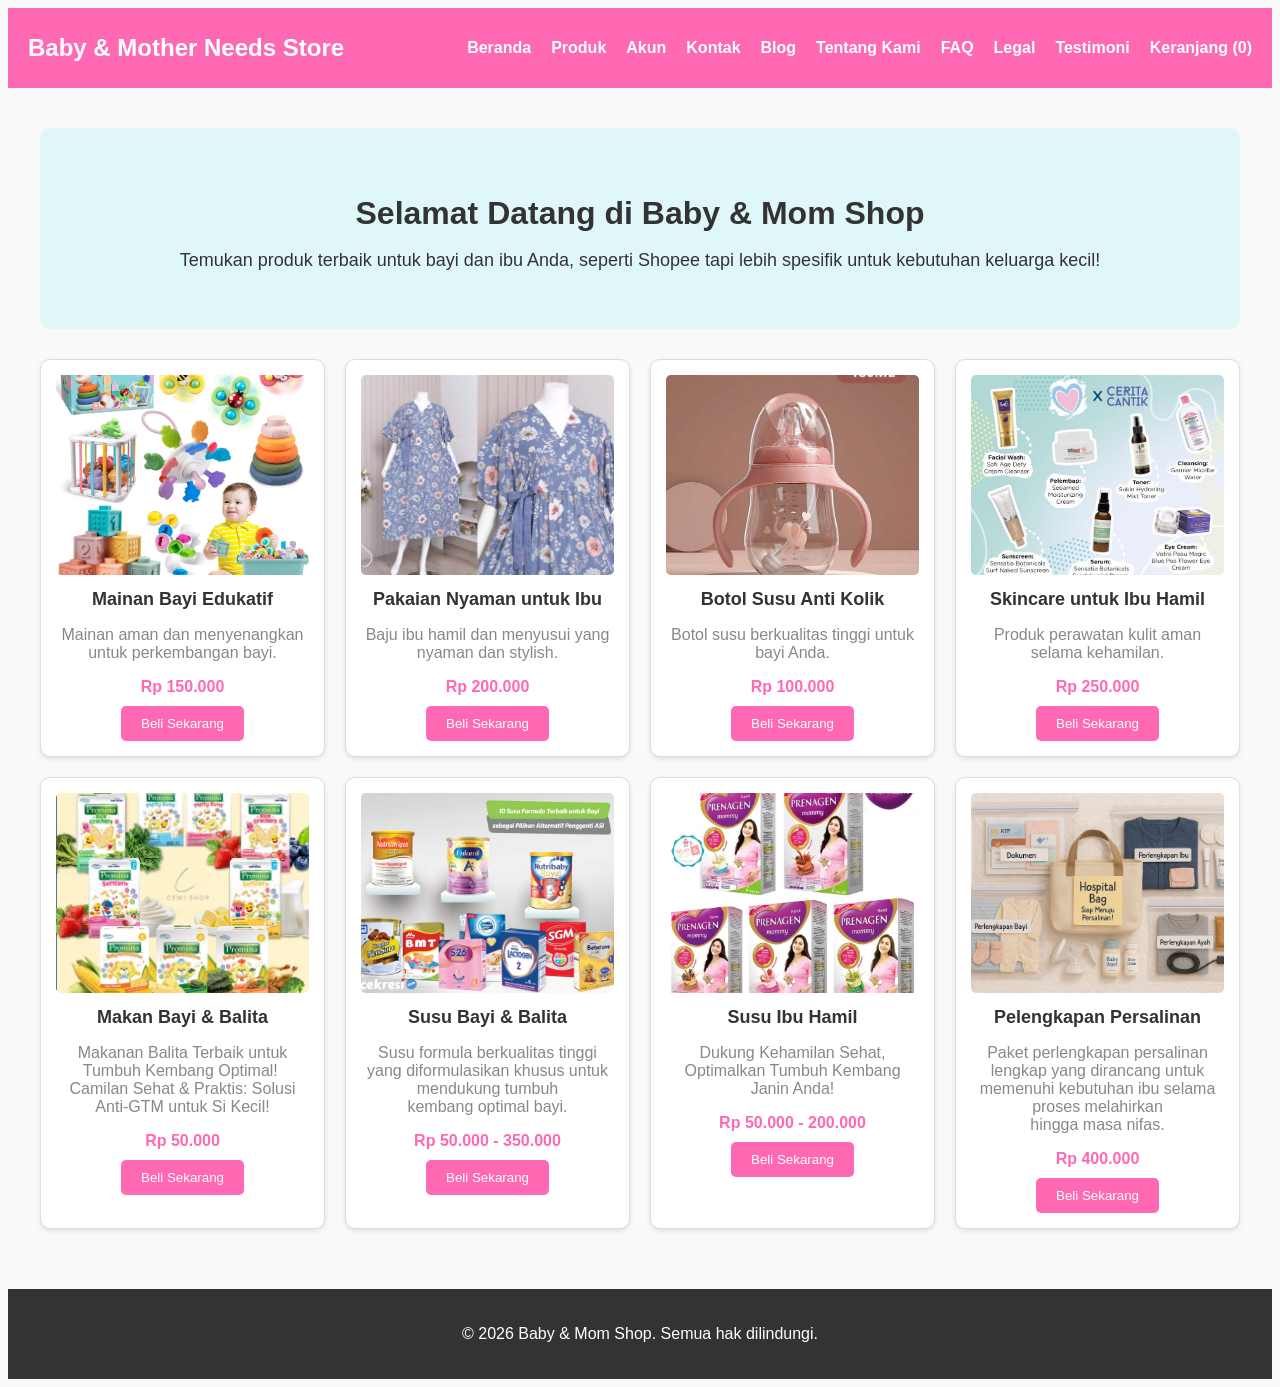
<file: index.html>
<!DOCTYPE html>
<html lang="id">
<head>
    <meta charset="UTF-8">
    <meta name="viewport" content="width=device-width, initial-scale=1.0">
    <title>Baby & Mother Needs Store</title>
    <link rel="stylesheet" href="css/style.css">
    <link rel="Kontak" href="Kontak.html">
    <link rel="Keranjang" href="keranjang.html">
    <link rel="Produk" href="produk.html">
    <link rel="Beranda" href="index.html">
    <link rel="Akun" href="akun.html">
    <link rel="Blog" href="Blog.html">
    <link rel="FAQ" hrer="FAQ.html">
    <link rel="tentang kami" href="tentang kami.html">

</head>

<body>
    <header>
        <h1>Baby & Mother Needs Store</h1>
        <nav>
            <ul>
                <li><a href="index.html">Beranda</a></li>
                <li><a href="produk.html">Produk</a></li>
                <li><a href="akun.html">Akun</a></li>
                <li><a href="Kontak.html">Kontak</a></li>
                <li><a href="Blog.html">Blog</a></li>
                <li><a href="tentang kami.html">Tentang Kami</a></li>
                <li><a href="FAQ.html">FAQ</a></li>
                <li><a href="legal.html">Legal</a></li>
                <li><a href="testimoni.html">Testimoni</a></li>
                <li style="float:right;"><a href="#" onclick="bukaKeranjang()">Keranjang (<span id="jumlah-item">0</span>)</a></li>
            </ul>
        </nav>
    </header>
    <main>
        <section class="hero">
            <h2>Selamat Datang di Baby & Mom Shop</h2>
            <p>Temukan produk terbaik untuk bayi dan ibu Anda, seperti Shopee tapi lebih spesifik untuk kebutuhan keluarga kecil!</p>
        </section>
        
          <section class="products">
            <div class="product">
                <img src="image/mainan bayi.jpg" alt="Mainan Bayi">
                <h3>Mainan Bayi Edukatif</h3>
                <p>Mainan aman dan menyenangkan untuk perkembangan bayi.</p>
                <p class="price">Rp 150.000</p>
                <button>Beli Sekarang</button>
            </div>
            <div class="product">
                <img src="image/baju.webp" alt="Pakaian Ibu">
                <h3>Pakaian Nyaman untuk Ibu</h3>
                <p>Baju ibu hamil dan menyusui yang nyaman dan stylish.</p>
                <p class="price">Rp 200.000</p>
                <button>Beli Sekarang</button>
            </div>
            <div class="product">
                <img src="image/botol.jpg" alt="Botol Susu">
                <h3>Botol Susu Anti Kolik</h3>
                <p>Botol susu berkualitas tinggi untuk bayi Anda.</p>
                <p class="price">Rp 100.000</p>
                <button>Beli Sekarang</button>
            </div>
            <div class="product">
                <img src="image/skincare.jpg" alt="Skincare Ibu">
                <h3>Skincare untuk Ibu Hamil</h3>
                <p>Produk perawatan kulit aman selama kehamilan.</p>
                <p class="price">Rp 250.000</p>
                <button>Beli Sekarang</button>
            </div>
               <div class="product">
                <img src="image/makanan.jpg" alt="Makan Bayi & Balita">
                <h3>Makan Bayi & Balita </h3>
                <p>Makanan Balita Terbaik untuk Tumbuh Kembang Optimal! 
                    Camilan Sehat & Praktis: Solusi Anti-GTM untuk Si Kecil!
                </p>
                <p class="price">Rp 50.000</p>
                <button>Beli Sekarang</button>
            </div>
            <div class="product">
                <img src="image/susu.jpg" alt="Susu Bayi & Balita">
                <h3>Susu Bayi & Balita</h3>
                <p>Susu formula berkualitas tinggi yang diformulasikan khusus untuk mendukung tumbuh kembang optimal bayi.</p>
                <p class="price">Rp 50.000 - 350.000</p>
                <button>Beli Sekarang</button>
            </div>
            <div class="product">
                <img src="image/susu hamil.jpg" alt="Susu & Vitamin Ibu Hamil">
                <h3>Susu Ibu Hamil </h3>
                <p>Dukung Kehamilan Sehat, Optimalkan Tumbuh Kembang Janin Anda!
                </p>
                <p class="price">Rp 50.000 - 200.000</p>
                <button>Beli Sekarang</button>
            </div>
            <div class="product">
                <img src="image/perlengkapan.jpeg" alt="Pelengkapan Persalinan">
                <h3>Pelengkapan Persalinan</h3>
                <p>Paket perlengkapan persalinan lengkap yang dirancang untuk memenuhi kebutuhan ibu selama proses melahirkan hingga masa nifas.</p>
                <p class="price">Rp 400.000</p>
                <button>Beli Sekarang</button>
            </div>
        </section>
        
    </main>
    
    <div id="modal-keranjang" style="display:none; position:fixed; top:0; right:0; width:350px; height:100%; background: linear-gradient(to bottom, #fff, #f9f9f9); border-left:3px solid #ff69b4; padding:20px; z-index:100; box-shadow: -5px 0 15px rgba(0,0,0,0.2); font-family: Arial, sans-serif;">
        <h3 style="color: #ff69b4; text-align: center; margin-bottom: 10px;">🛒 Keranjang Belanja</h3>
        <hr style="border: none; height: 2px; background: #ff69b4;">
        <div id="isi-keranjang" style="max-height: 60%; overflow-y: auto; margin-bottom: 20px;">
            <p style="color: #888; text-align: center;">Keranjang kosong.</p>
        </div>
        <div style="border-top: 2px solid #ddd; padding-top: 15px; text-align: center;">
            <p style="font-size: 18px; font-weight: bold; color: #333;"><strong>Total: </strong> <span id="total-harga" style="color: #ff69b4;">Rp 0</span></p>
            <button onclick="tutupKeranjang()" style="background:#888; color:white; border:none; padding:10px 15px; margin:5px; cursor:pointer; border-radius:5px; font-size:14px;">Tutup</button>
            <a href="keranjang.html"><button style="background:#ff69b4; color:white; border:none; padding:10px 15px; margin:5px; cursor:pointer; border-radius:5px; font-size:14px;">Lihat Keranjang</button></a>
        </div>
    </div>
    <script src="js/script.js"></script>
    <footer>
        <p>&copy; 2026 Baby & Mom Shop. Semua hak dilindungi.</p>
    </footer>
</body>
</html>
</file>
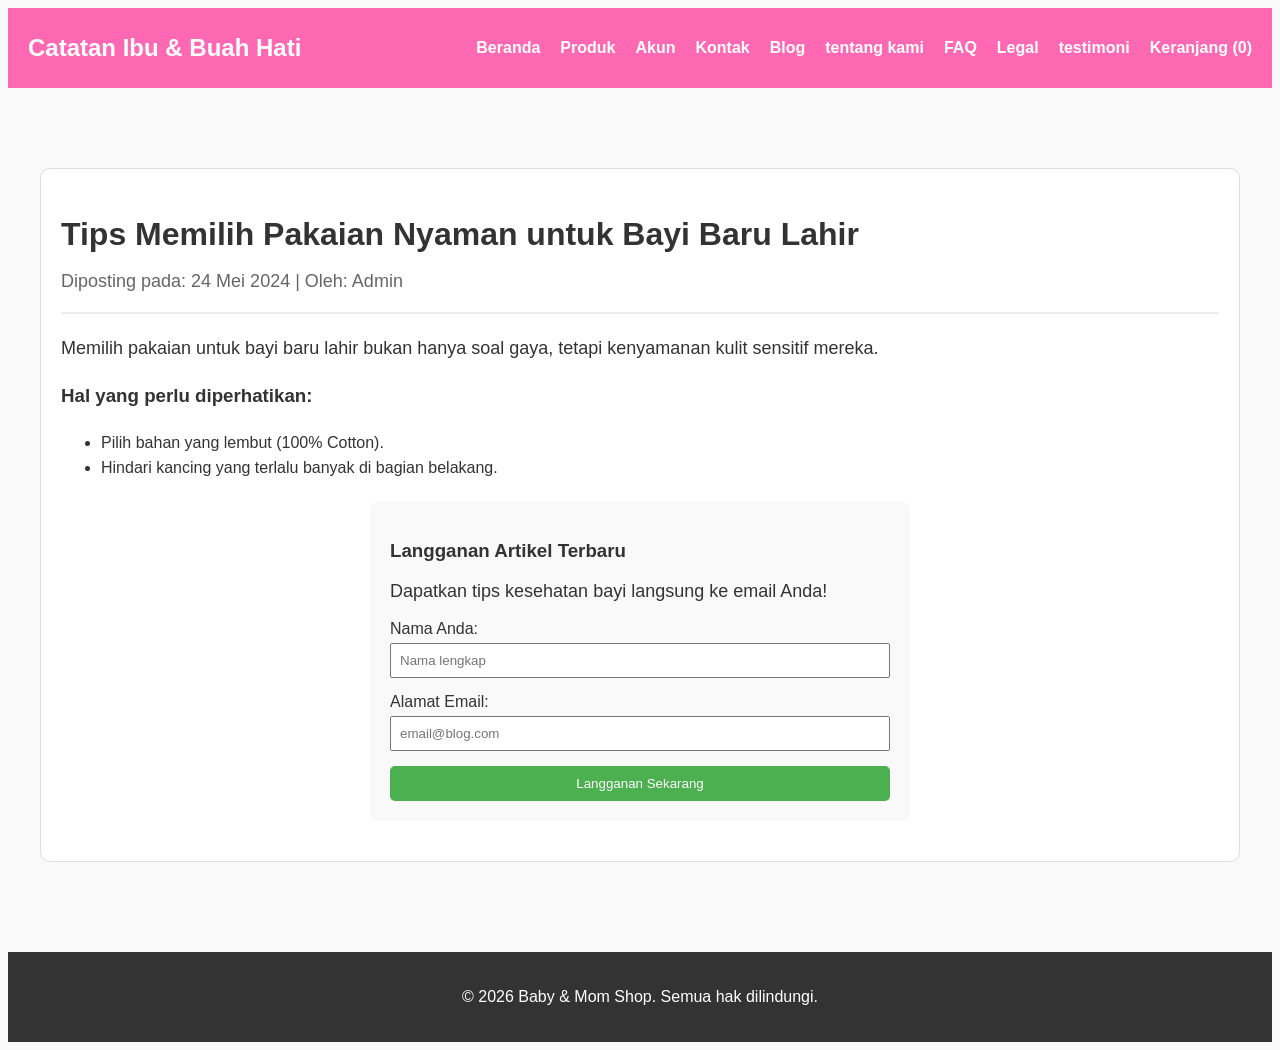
<file: Blog.html>
<!DOCTYPE html>
<html lang="id">
<head>
    <meta charset="UTF-8">
    <meta name="viewport" content="width=device-width, initial-scale=1.0">
    <title>Blog - Catatan Harian Ibu & Bayi</title>
    <link rel="stylesheet" href="css/style.css">
    <link rel="stylesheet" href="css/blog.css">
</head>
<body>
    <header>
        <h1>Catatan Ibu & Buah Hati</h1>
        <nav>
            <ul>
                <li><a href="index.html">Beranda</a></li>
                <li><a href="produk.html">Produk</a></li>
                <li><a href="akun.html">Akun</a></li>
                <li><a href="Kontak.html">Kontak</a></li>
                <li><a href="Blog.html">Blog</a></li>
                <li><a href="tentang kami.html">tentang kami</a></li>
                <li><a href="FAQ.html">FAQ</a></li>
                <li><a href="legal.html">Legal</a></li>
                <li><a href="testimoni.html">testimoni</a></li>
                <li class="cart-nav"><a href="#" onclick="bukaKeranjang()">Keranjang (<span id="jumlah-item">0</span>)</a></li>
            </ul>
        </nav>
    </header>

    <main>
        <article class="hero blog-article">
            <h2>Tips Memilih Pakaian Nyaman untuk Bayi Baru Lahir</h2>
            <p class="meta-post">Diposting pada: 24 Mei 2024 | Oleh: Admin</p>
            
            <hr class="divider">

            <div class="blog-content">
                <p>Memilih pakaian untuk bayi baru lahir bukan hanya soal gaya, tetapi kenyamanan kulit sensitif mereka.</p>
                <h3>Hal yang perlu diperhatikan:</h3>
                <ul>
                    <li>Pilih bahan yang lembut (100% Cotton).</li>
                    <li>Hindari kancing yang terlalu banyak di bagian belakang.</li>
                </ul>
            </div>

            <section class="newsletter-box">
                <h3>Langganan Artikel Terbaru</h3>
                <p>Dapatkan tips kesehatan bayi langsung ke email Anda!</p>
                
                <form id="newsletterForm">
                    <div class="form-group">
                        <label for="nama">Nama Anda:</label>
                        <input type="text" id="nama" name="nama" required minlength="3" placeholder="Nama lengkap">
                    </div>
                    <div class="form-group">
                        <label for="email">Alamat Email:</label>
                        <input type="email" id="email" name="email" required placeholder="email@blog.com">
                    </div>
                    <button type="submit" class="btn-subscribe">Langganan Sekarang</button>
                </form>
                <div id="statusMessage" class="status-message">Terima kasih! Anda akan menerima update mingguan.</div>
            </section>
        </article>
    </main>

    <footer>
        <p>&copy; 2026 Baby & Mom Shop. Semua hak dilindungi.</p>
    </footer>
    <script src="js/script.js"></script>
</body>
</html>
</file>
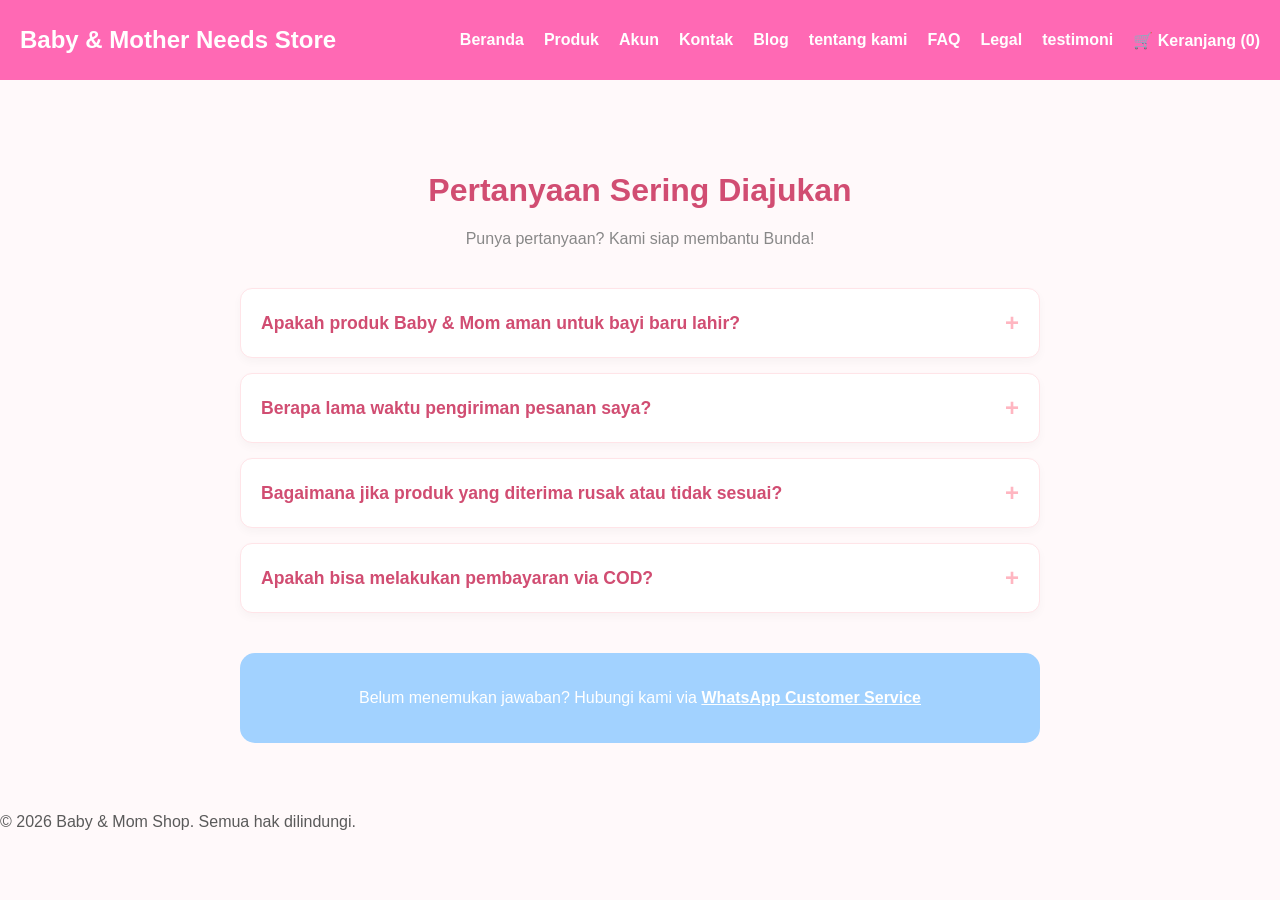
<file: FAQ.html>
<!DOCTYPE html>
<html lang="id">
<head>
    <meta charset="UTF-8">
    <meta name="viewport" content="width=device-width, initial-scale=1.0">
    <title>FAQ - Baby & Mom Store</title>
    <link rel="stylesheet" href="css/FAQ.css"> <title>FAQ - baby and mom Shop</title>

</head>
<body>
    <header>
         <h1>Baby & Mother Needs Store</h1>
         <nav>
            <ul>
                <li><a href="index.html">Beranda</a></li>
                <li><a href="produk.html">Produk</a></li>
                <li><a href="akun.html">Akun</a></li>
                <li><a href="Kontak.html">Kontak</a></li>
                <li><a href="Blog.html">Blog</a></li>
                <li><a href="tentang kami.html">tentang kami</a></li>
                <li><a href="FAQ.html">FAQ</a></li>
                <li><a href="legal.html">Legal</a></li>
                <li><a href="testimoni.html">testimoni</a></li>
                 <li style="float:right;"><a href="#" onclick="bukaKeranjang()">🛒 Keranjang (<span id="jumlah-item">0</span>)</a></li>

            </ul>
        </nav>
    </header>

    <div class="container">
        <div class="header-faq">
            <h1>Pertanyaan Sering Diajukan</h1>
            <p>Punya pertanyaan? Kami siap membantu Bunda!</p>
        </div>

        <div class="faq-item">
            <button class="faq-question">Apakah produk Baby & Mom aman untuk bayi baru lahir?</button>
            <div class="faq-answer">
                <p>Tentu, Bunda! Semua produk perawatan kulit dan pakaian kami telah melalui uji klinis, bebas paraben, dan menggunakan bahan organik yang sangat lembut untuk kulit bayi yang sensitif.</p>
            </div>
        </div>

        <div class="faq-item">
            <button class="faq-question">Berapa lama waktu pengiriman pesanan saya?</button>
            <div class="faq-answer">
                <p>Untuk wilayah Jabodetabek, pengiriman biasanya memakan waktu 1-2 hari kerja. Luar kota berkisar antara 3-5 hari kerja tergantung ekspedisi yang Bunda pilih.</p>
            </div>
        </div>

        <div class="faq-item">
            <button class="faq-question">Bagaimana jika produk yang diterima rusak atau tidak sesuai?</button>
            <div class="faq-answer">
                <p>Bunda tidak perlu khawatir. Kami menyediakan garansi retur 2x24 jam setelah barang diterima. Pastikan Bunda memvideokan proses unboxing sebagai bukti ya!</p>
            </div>
        </div>

        <div class="faq-item">
            <button class="faq-question">Apakah bisa melakukan pembayaran via COD?</button>
            <div class="faq-answer">
                <p>Ya, kami mendukung layanan Bayar di Tempat (COD) untuk seluruh wilayah di Indonesia melalui kurir mitra kami.</p>
            </div>
        </div>

        <div class="contact-support">
            <p>Belum menemukan jawaban? Hubungi kami via <a href="#">WhatsApp Customer Service</a></p>
        </div>
    </div>

    <script>
        // Script untuk membuat accordion berfungsi
        const faqItems = document.querySelectorAll('.faq-item');

        faqItems.forEach(item => {
            const question = item.querySelector('.faq-question');
            
            question.addEventListener('click', () => {
                // Menutup item lain yang mungkin sedang terbuka (optional)
                faqItems.forEach(otherItem => {
                    if (otherItem !== item) {
                        otherItem.classList.remove('active');
                        otherItem.querySelector('.faq-answer').style.maxHeight = null;
                    }
                });

                // Toggle class active
                item.classList.toggle('active');
                const answer = item.querySelector('.faq-answer');
                
                if (item.classList.contains('active')) {
                    answer.style.maxHeight = answer.scrollHeight + "px";
                } else {
                    answer.style.maxHeight = null;
                }
            });
        });
    </script>
 <footer>
        <p>&copy; 2026 Baby & Mom Shop. Semua hak dilindungi.</p>
    </footer>
</body>
</html>
</file>
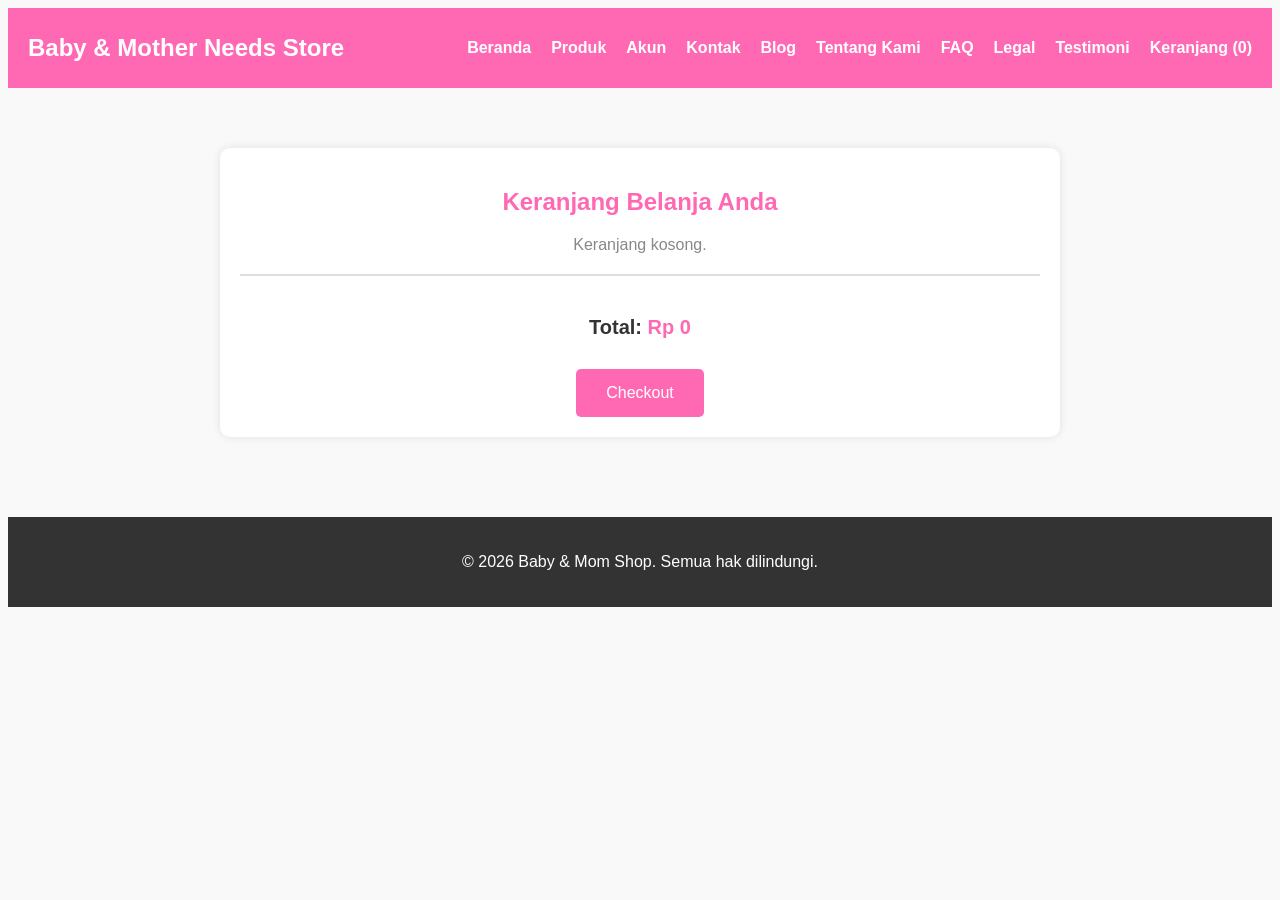
<file: keranjang.html>
<!DOCTYPE html>
<html lang="id">
<head>
    <meta charset="UTF-8">
    <meta name="viewport" content="width=device-width, initial-scale=1.0">
    <title>Keranjang - Baby & Mother Needs Store</title>
    <link rel="stylesheet" href="css/style.css">
    <link rel="stylesheet" href="css/keranjang.css"
</head>
<body>
    <header>
        <h1>Baby & Mother Needs Store</h1>
        <nav>
            <ul>
                <li><a href="index.html">Beranda</a></li>
                <li><a href="produk.html">Produk</a></li>
                <li><a href="akun.html">Akun</a></li>
                <li><a href="Kontak.html">Kontak</a></li>
                <li><a href="Blog.html">Blog</a></li>
                <li><a href="tentang kami.html">Tentang Kami</a></li>
                <li><a href="FAQ.html">FAQ</a></li>
                <li><a href="legal.html">Legal</a></li>
                <li><a href="testimoni.html">Testimoni</a></li>
                 <li style="float:right;"><a href="#" onclick="bukaKeranjang()">Keranjang (<span id="jumlah-item">0</span>)</a></li>
            </ul>
        </nav>
    </header>
    <main>
        <section class="keranjang" style="max-width: 800px; margin: 20px auto; padding: 20px; background: #fff; border-radius: 10px; box-shadow: 0 0 10px rgba(0,0,0,0.1);">
            <h2 style="color: #ff69b4; text-align: center;">Keranjang Belanja Anda</h2>
            <div id="isi-keranjang-lengkap" style="margin: 20px 0;">
                <p style="text-align: center; color: #888;">Keranjang kosong.</p>
            </div>
            <div style="text-align: center; border-top: 2px solid #ddd; padding-top: 20px;">
                <p style="font-size: 20px; font-weight: bold;"><strong>Total: </strong><span id="total-harga" style="color: #ff69b4;">Rp 0</span></p>
                <button onclick="checkout()" style="background:#ff69b4; color:white; border:none; padding:15px 30px; cursor:pointer; border-radius:5px; font-size:16px; margin-top:10px;">Checkout</button>
            </div>
        </section>
    </main>
    <footer>
        <p>&copy; 2026 Baby & Mom Shop. Semua hak dilindungi.</p>
    </footer>
    <script src="js/script.js"></script>
</body>
</html>
</file>
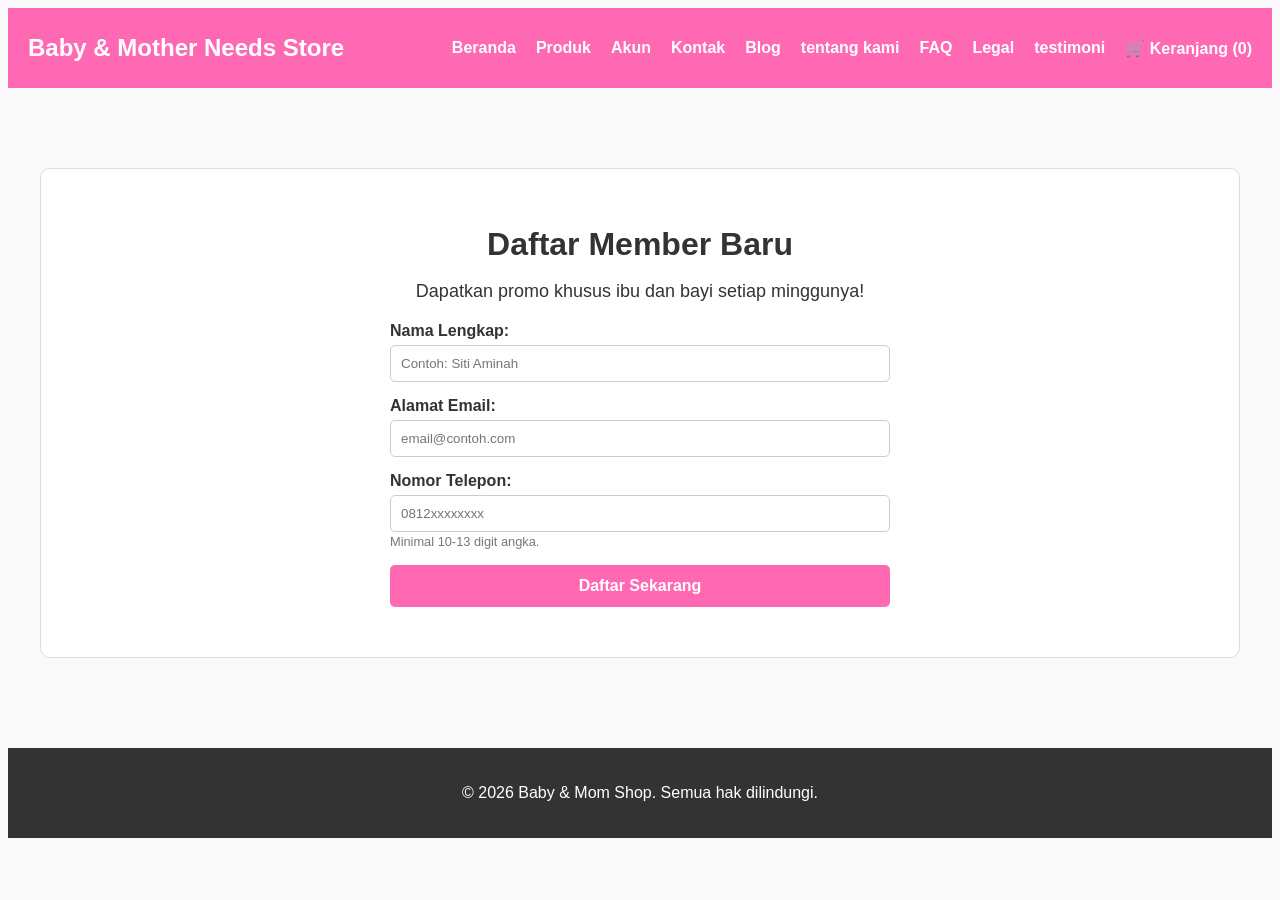
<file: Kontak.html>
<!DOCTYPE html>
<html lang="id">
<head>
    <meta charset="UTF-8">
    <meta name="viewport" content="width=device-width, initial-scale=1.0">
    <title>Kontak - Baby & Mom Shop</title>
    <link rel="stylesheet" href="css/style.css">
    <link rel="stylesheet" href="css/kontak.css"
</head>
<body>
    <header>
        <h1>Baby & Mother Needs Store</h1>
        <nav>
            <ul>
                <li><a href="index.html">Beranda</a></li>
                <li><a href="produk.html">Produk</a></li>
                <li><a href="akun.html">Akun</a></li>
                <li><a href="Kontak.html">Kontak</a></li>
                <li><a href="Blog.html">Blog</a></li>
                <li><a href="tentang kami.html">tentang kami</a></li>
                <li><a href="FAQ.html">FAQ</a></li>
                <li><a href="legal.html">Legal</a></li>
                <li><a href="testimoni.html">testimoni</a></li>
                <li class="cart-nav"><a href="#" onclick="bukaKeranjang()">🛒 Keranjang (<span id="jumlah-item">0</span>)</a></li>
            </ul>
        </nav>
    </header>

    <main>
        <section class="hero contact-section">
            <h2>Daftar Member Baru</h2>
            <p>Dapatkan promo khusus ibu dan bayi setiap minggunya!</p>
            
            <form id="registrationForm" class="form-container">
                <div class="form-group">
                    <label for="nama">Nama Lengkap:</label>
                    <input type="text" id="nama" name="nama" required minlength="3" placeholder="Contoh: Siti Aminah">
                </div>

                <div class="form-group">
                    <label for="email">Alamat Email:</label>
                    <input type="email" id="email" name="email" required placeholder="email@contoh.com">
                </div>

                <div class="form-group">
                    <label for="telepon">Nomor Telepon:</label>
                    <input type="tel" id="telepon" name="telepon" required pattern="[0-9]{10,13}" placeholder="0812xxxxxxxx">
                    <small>Minimal 10-13 digit angka.</small>
                </div>

                <button type="submit" class="btn-submit">Daftar Sekarang</button>
            </form>
            <div id="message" class="success-message">Pendaftaran Berhasil! Terima kasih telah bergabung.</div>
        </section>
    </main>

    <script>
        document.getElementById('registrationForm').addEventListener('submit', function(event) {
            event.preventDefault(); 
            const nama = document.getElementById('nama').value;
            const email = document.getElementById('email').value;
            const telp = document.getElementById('telepon').value;

            if(nama && email && telp) {
                document.getElementById('message').style.display = 'block';
                this.reset(); 
            } else {
                alert('Mohon lengkapi semua data dengan benar.');
            }
        });
    </script>
    <footer>
        <p>&copy; 2026 Baby & Mom Shop. Semua hak dilindungi.</p>
    </footer>
</body>
</html>
</file>
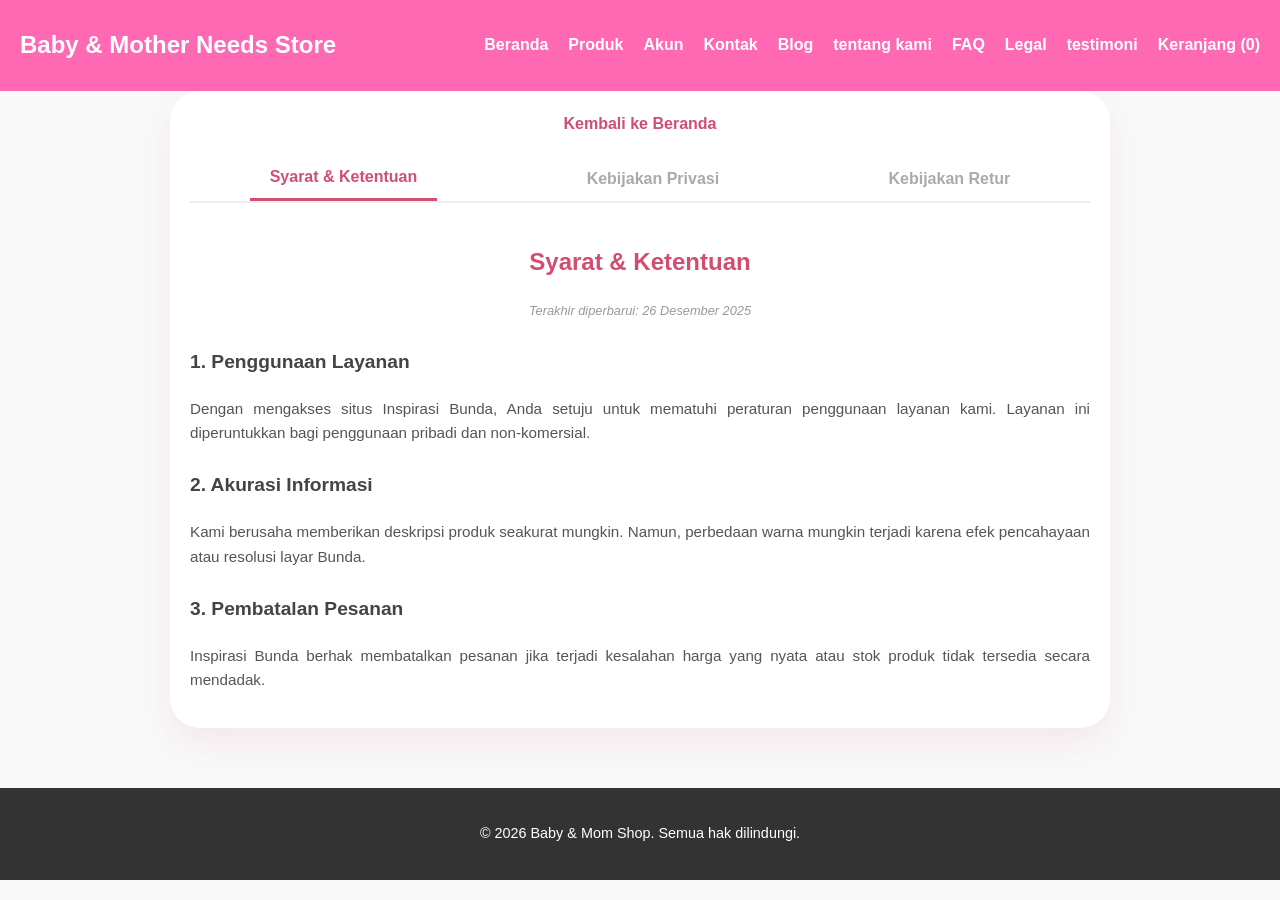
<file: legal.html>
<!DOCTYPE html>
<html lang="id">
<head>
    <meta charset="UTF-8">
    <meta name="viewport" content="width=device-width, initial-scale=1.0">
    <title>Informasi Legal - Inspirasi Bunda</title>
    <link rel="stylesheet" href="css/legal.css"> <title>Legal - Baby & Mom Shop</title>
    <link rel="stylesheet" href="css/style.css"> <title>Legal - Baby & Mom Shop</title>
</head>
<body>

    <header class="legal-header">
         <h1>Baby & Mother Needs Store</h1>
         <nav>
            <ul>
                <li><a href="index.html">Beranda</a></li>
                <li><a href="produk.html">Produk</a></li>
                <li><a href="akun.html">Akun</a></li>
                <li><a href="Kontak.html">Kontak</a></li>
                <li><a href="Blog.html">Blog</a></li>
                <li><a href="tentang kami.html">tentang kami</a></li>
                <li><a href="FAQ.html">FAQ</a></li>
                <li><a href="legal.html">Legal</a></li>
                <li><a href="testimoni.html">testimoni</a></li>
                 <li style="float:right;"><a href="#" onclick="bukaKeranjang()">Keranjang (<span id="jumlah-item">0</span>)</a></li>

            </ul>
        </nav>
</header>

    <div class="container">
        <a href="index.html" class="back-home"><i class="fas fa-arrow-left"></i> Kembali ke Beranda</a>
        
        <div class="tabs">
            <button class="tab-btn active" onclick="openTab(event, 'terms')">Syarat & Ketentuan</button>
            <button class="tab-btn" onclick="openTab(event, 'privacy')">Kebijakan Privasi</button>
            <button class="tab-btn" onclick="openTab(event, 'refund')">Kebijakan Retur</button>
        </div>

        <div id="terms" class="tab-content active">
            <h2>Syarat & Ketentuan</h2>
            <span class="last-update">Terakhir diperbarui: 26 Desember 2025</span>
            <div class="legal-text">
                <h3>1. Penggunaan Layanan</h3>
                <p>Dengan mengakses situs Inspirasi Bunda, Anda setuju untuk mematuhi peraturan penggunaan layanan kami. Layanan ini diperuntukkan bagi penggunaan pribadi dan non-komersial.</p>
                
                <h3>2. Akurasi Informasi</h3>
                <p>Kami berusaha memberikan deskripsi produk seakurat mungkin. Namun, perbedaan warna mungkin terjadi karena efek pencahayaan atau resolusi layar Bunda.</p>
                
                <h3>3. Pembatalan Pesanan</h3>
                <p>Inspirasi Bunda berhak membatalkan pesanan jika terjadi kesalahan harga yang nyata atau stok produk tidak tersedia secara mendadak.</p>
            </div>
        </div>

        <div id="privacy" class="tab-content">
            <h2>Kebijakan Privasi</h2>
            <span class="last-update">Terakhir diperbarui: 26 Desember 2025</span>
            <div class="legal-text">
                <h3>Informasi yang Kami Kumpulkan</h3>
                <p>Kami mengumpulkan nama, alamat pengiriman, dan nomor telepon untuk keperluan pengiriman produk. Kami menjamin data Bunda tidak akan dijual kepada pihak ketiga.</p>
                
                <h3>Keamanan Data</h3>
                <p>Semua data transaksi dienkripsi dengan standar keamanan tinggi untuk memastikan privasi Bunda dan si Kecil tetap terjaga.</p>
            </div>
        </div>

        <div id="refund" class="tab-content">
            <h2>Kebijakan Pengembalian (Retur)</h2>
            <span class="last-update">Terakhir diperbarui: 26 Desember 2025</span>
            <div class="legal-text">
                <h3>Syarat Retur Produk</h3>
                <p>Bunda dapat mengajukan retur jika produk yang diterima dalam keadaan rusak atau salah kirim, dengan syarat:</p>
                <ul>
                    <li>Menyertakan video unboxing tanpa jeda.</li>
                    <li>Produk belum dicuci dan label harga masih terpasang.</li>
                    <li>Pengajuan dilakukan maksimal 2x24 jam setelah barang diterima.</li>
                </ul>
                <p>Biaya pengiriman untuk barang rusak akan sepenuhnya kami tanggung.</p>
            </div>
        </div>
    </div>

   <footer>
        <p>&copy; 2026 Baby & Mom Shop. Semua hak dilindungi.</p>
    </footer>

    <script>
        function openTab(evt, tabName) {
            var i, tabcontent, tablinks;
            tabcontent = document.getElementsByClassName("tab-content");
            for (i = 0; i < tabcontent.length; i++) {
                tabcontent[i].style.display = "none";
                tabcontent[i].classList.remove("active");
            }
            tablinks = document.getElementsByClassName("tab-btn");
            for (i = 0; i < tablinks.length; i++) {
                tablinks[i].className = tablinks[i].className.replace(" active", "");
            }
            document.getElementById(tabName).style.display = "block";
            document.getElementById(tabName).classList.add("active");
            evt.currentTarget.className += " active";
        }
    </script>
</body>
</html>
</file>
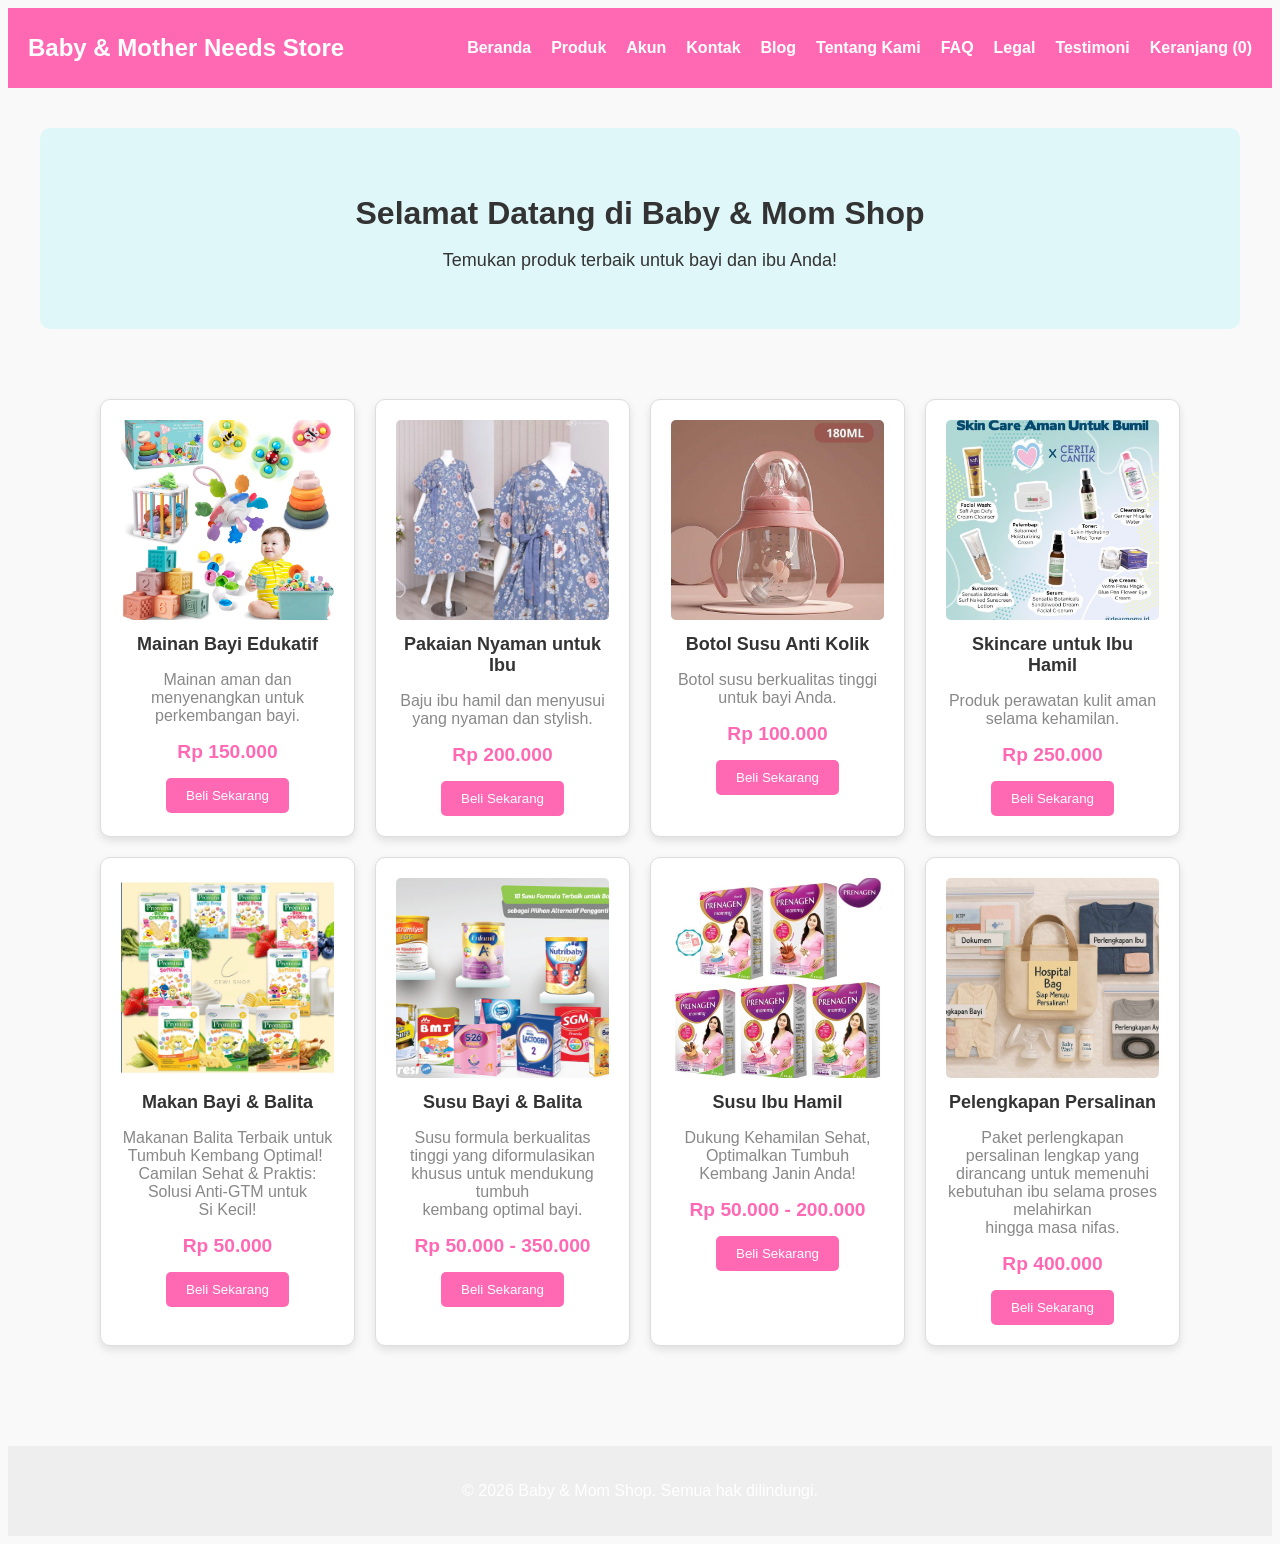
<file: produk.html>
<!DOCTYPE html>
<html lang="en">
<head>
    <meta charset="UTF-8">
    <meta name="viewport" content="width=device-width, initial-scale=1.0">
    <title>Produk - Baby & Mom Shop</title>
    <link rel="stylesheet" href="css/style.css">
    <link rel="stylesheet" href="css/produk.css"
</head>
<body>
    <header>
        <h1>Baby & Mother Needs Store</h1>
        <nav>
            <ul>
                <li><a href="index.html">Beranda</a></li>
                <li><a href="produk.html">Produk</a></li>
                <li><a href="akun.html">Akun</a></li>
                <li><a href="Kontak.html">Kontak</a></li>
                <li><a href="Blog.html">Blog</a></li>
                <li><a href="tentang kami.html">Tentang Kami</a></li>
                <li><a href="FAQ.html">FAQ</a></li>
                <li><a href="legal.html">Legal</a></li>
                <li><a href="testimoni.html">Testimoni</a></li>
                <li class="cart-nav"><a href="#" onclick="bukaKeranjang()">Keranjang (<span id="jumlah-item">0</span>)</a></li>
            </ul>
        </nav>
    </header>

    <main>
        <section class="hero">
            <h2>Selamat Datang di Baby & Mom Shop</h2>
            <p>Temukan produk terbaik untuk bayi dan ibu Anda!</p>
        </section>
        
          <section class="products">
            <div class="product">
                <img src="image/mainan bayi.jpg" alt="Mainan Bayi">
                <h3>Mainan Bayi Edukatif</h3>
                <p>Mainan aman dan menyenangkan untuk perkembangan bayi.</p>
                <p class="price">Rp 150.000</p>
                <button>Beli Sekarang</button>
            </div>
            <div class="product">
                <img src="image/baju.webp" alt="Pakaian Ibu">
                <h3>Pakaian Nyaman untuk Ibu</h3>
                <p>Baju ibu hamil dan menyusui yang nyaman dan stylish.</p>
                <p class="price">Rp 200.000</p>
                <button>Beli Sekarang</button>
            </div>
            <div class="product">
                <img src="image/botol.jpg" alt="Botol Susu">
                <h3>Botol Susu Anti Kolik</h3>
                <p>Botol susu berkualitas tinggi untuk bayi Anda.</p>
                <p class="price">Rp 100.000</p>
                <button>Beli Sekarang</button>
            </div>
            <div class="product">
                <img src="image/skincare.jpg" alt="Skincare Ibu">
                <h3>Skincare untuk Ibu Hamil</h3>
                <p>Produk perawatan kulit aman selama kehamilan.</p>
                <p class="price">Rp 250.000</p>
                <button>Beli Sekarang</button>
            </div>
               <div class="product">
                <img src="image/makanan.jpg" alt="Makan Bayi & Balita">
                <h3>Makan Bayi & Balita </h3>
                <p>Makanan Balita Terbaik untuk Tumbuh Kembang Optimal! 
                    Camilan Sehat & Praktis: Solusi Anti-GTM untuk Si Kecil!
                </p>
                <p class="price">Rp 50.000</p>
                <button>Beli Sekarang</button>
            </div>
            <div class="product">
                <img src="image/susu.jpg" alt="Susu Bayi & Balita">
                <h3>Susu Bayi & Balita</h3>
                <p>Susu formula berkualitas tinggi yang diformulasikan khusus untuk mendukung tumbuh kembang optimal bayi.</p>
                <p class="price">Rp 50.000 - 350.000</p>
                <button>Beli Sekarang</button>
            </div>
            <div class="product">
                <img src="image/susu hamil.jpg" alt="Susu & Vitamin Ibu Hamil">
                <h3>Susu Ibu Hamil </h3>
                <p>Dukung Kehamilan Sehat, Optimalkan Tumbuh Kembang Janin Anda!
                </p>
                <p class="price">Rp 50.000 - 200.000</p>
                <button>Beli Sekarang</button>
            </div>
            <div class="product">
                <img src="image/perlengkapan.jpeg" alt="Pelengkapan Persalinan">
                <h3>Pelengkapan Persalinan</h3>
                <p>Paket perlengkapan persalinan lengkap yang dirancang untuk memenuhi kebutuhan ibu selama proses melahirkan hingga masa nifas.</p>
                <p class="price">Rp 400.000</p>
                <button>Beli Sekarang</button>
            </div>
        </section>
    </main>
    

    <div id="modal-keranjang" class="cart-modal">
        <h3 class="modal-title">Keranjang Belanja</h3>
        <hr class="modal-divider">
        <div id="isi-keranjang" class="cart-items">
            <p class="empty-cart-text">Keranjang kosong.</p>
        </div>
        <div class="modal-footer">
            <p class="total-text"><strong>Total: </strong> <span id="total-harga">Rp 0</span></p>
            <button onclick="tutupKeranjang()" class="btn-close">Tutup</button>
            <a href="keranjang.html" class="btn-view-cart">Lihat Keranjang</a>
        </div>
    </div>

    <script src="js/script.js"></script>
    <footer>
        <p>&copy; 2026 Baby & Mom Shop. Semua hak dilindungi.</p>
    </footer>
</body>
</html>
</file>
<file: css/style.css>
head
       {
            margin: 0;
            padding: 0;
            box-sizing: border-box;
        }
        
        body {
            font-family: Arial, sans-serif;
            background-color: #f9f9f9;
            color: #333;
        }
        
        header {
            background-color: #ff69b4; 
            color: white;
            padding: 10px 20px;
            display: flex;
            justify-content: space-between;
            align-items: center;
        }
        
        header h1 {
            font-size: 24px;
        }
        
        nav ul {
            list-style: none;
            display: flex;
        }
        
        nav ul li {
            margin-left: 20px;
        }
        
        nav ul li a {
            color: white;
            text-decoration: none;
            font-weight: bold;
        }
        
        nav ul li a:hover {
            text-decoration: underline;
        }
        
        main {
            max-width: 1200px;
            margin: 20px auto;
            padding: 20px;
        }
        
        .hero {
            text-align: center;
            background-color: #e0f7fa;
            padding: 40px;
            border-radius: 10px;
            margin-bottom: 30px;
        }
        
        .hero h2 {
            font-size: 32px;
            margin-bottom: 10px;
        }
        
        .hero p {
            font-size: 18px;
        }
        
        .products {
            display: grid;
            grid-template-columns: repeat(auto-fit, minmax(250px, 1fr));
            gap: 20px;
        }
        
        .product {
            background-color: white;
            border: 1px solid #ddd;
            border-radius: 10px;
            padding: 15px;
            text-align: center;
            box-shadow: 0 2px 5px rgba(0,0,0,0.1);
        }
        
        .product img {
            width: 100%;
            height: 200px;
            object-fit: cover;
            border-radius: 5px;
        }
        
        .product h3 {
            margin: 10px 0;
            font-size: 18px;
        }
        
        .product p {
            color: #888;
        }
        
        .product .price {
            font-weight: bold;
            color: #ff69b4;
            margin: 10px 0;
        }
        
        .product button {
            background-color: #ff69b4;
            color: white;
            border: none;
            padding: 10px 20px;
            border-radius: 5px;
            cursor: pointer;
        }
        
        .product button:hover {
            background-color: #ff1493;
        }
        

        footer {
            background-color: #333;
            color: white;
            text-align: center;
            padding: 20px;
            margin-top: 40px;
        }
    /* Dark Mode */
        body.dark-mode {
    background-color: #121212;
    color: #f5f5f5;
        }

        body.dark-mode header,
        body.dark-mode footer {
            background-color: #1e1e1e;
        }

        body.dark-mode nav a {
            color: #f5f5f5;
        }

        body.dark-mode .product {
            background-color: #1e1e1e;
            border: 1px solid #333;
            padding: 10px;
            border-radius: 8px;
        }
        .container {
            padding: 20px;
            text-align: center;
        }

        body.dark {
            background-color: #121212;
            color: #f0f0f0;
        }

        theme-toggle {
            top: 20px;
            right: 20px;
            padding: 10px 15px;
            border: none;
            border-radius: 5px;
            cursor: pointer;
            background-color: #ddd;
            font-size: 1.2rem;
        }

        .icon-dark {
            display: none;
        }
        body.dark .icon-light {
            display: none;
        }

        body.light .icon-dark {
            display: inline;
        }


        body.dark-mode {
            background-color: #121212;
            color: #f5f5f5;
        }

        button {
            padding: 10px 20px;
            cursor: pointer;
        }
</file>
<file: css/blog.css>
/* --- CSS Dasar Akun --- */
.btn-full {
    width: 100%;
    padding: 10px;
    border: none;
    border-radius: 5px;
    cursor: pointer;
}

.btn-logout {
    margin-top: 10px;
    background-color: #ff69b4;
    color: white;
}

.status-success {
    background-color: #4CAF50;
}

/* --- CSS Dasar Blog --- */
.blog-article {
    background-color: #fff;
    border: 1px solid #ddd;
    margin-top: 40px;
    padding: 20px;
    text-align: left;
}

.meta-post {
    color: #666;
    font-size: 0.9em;
}

.divider {
    border: 0.5px solid #eee;
    margin: 20px 0;
}

.blog-content {
    line-height: 1.6;
}

.newsletter-box {
    max-width: 500px;
    margin: 20px auto;
    background-color: #f9f9f9;
    padding: 20px;
    border-radius: 8px;
}

.newsletter-box .form-group {
    margin-bottom: 15px;
}

.newsletter-box input {
    width: 100%;
    padding: 8px;
    margin-top: 5px;
    box-sizing: border-box;
}

.btn-subscribe {
    background-color: #4CAF50;
    color: white;
    border: none;
    padding: 10px 20px;
    border-radius: 5px;
    cursor: pointer;
    width: 100%;
}

.status-message {
    margin-top: 15px;
    font-weight: bold;
    color: #2e7d32;
    display: none;
}
</file>
<file: css/FAQ.css>
:root {
            --primary-pink: #ffb6c1;
            --soft-blue: #a2d2ff;
            --text-dark: #5a5a5a;
            --bg-light: #fff9fa;
        }

        body {
            font-family: 'Poppins', sans-serif;
            background-color: var(--bg-light);
            color: var(--text-dark);
            margin: 0;
            padding: 0;
        }
          header {
            background-color: #ff69b4; 
            color: white;
            padding: 10px 20px;
            display: flex;
            justify-content: space-between;
            align-items: center;
        }
        
        header h1 {
            font-size: 24px;
        }
        
        nav ul {
            list-style: none;
            display: flex;
        }
        
        nav ul li {
            margin-left: 20px;
        }
        
        nav ul li a {
            color: white;
            text-decoration: none;
            font-weight: bold;
        }
        
        nav ul li a:hover {
            text-decoration: underline;
        }

        .container {
            max-width: 800px;
            margin: 50px auto;
            padding: 20px;
        }

        .header-faq {
            text-align: center;
            margin-bottom: 40px;
        }

        .header-faq h1 {
            color: #d14d72;
            font-size: 2rem;
        }

        .header-faq p {
            color: #888;
        }

        /* Styling Accordion */
        .faq-item {
            background: #fff;
            margin-bottom: 15px;
            border-radius: 12px;
            overflow: hidden;
            box-shadow: 0 4px 10px rgba(0,0,0,0.03);
            border: 1px solid #ffe4e8;
        }

        .faq-question {
            width: 100%;
            padding: 20px;
            display: flex;
            justify-content: space-between;
            align-items: center;
            cursor: pointer;
            background: none;
            border: none;
            outline: none;
            font-size: 1.1rem;
            font-weight: 600;
            color: #d14d72;
            text-align: left;
            transition: 0.3s;
        }

        .faq-question:hover {
            background-color: #fff0f2;
        }

        .faq-question::after {
            content: '+';
            font-size: 1.5rem;
            color: var(--primary-pink);
        }

        .faq-item.active .faq-question::after {
            content: '−';
        }

        .faq-answer {
            max-height: 0;
            overflow: hidden;
            transition: max-height 0.3s ease-out;
            background-color: #fff;
        }

        .faq-answer p {
            padding: 0 20px 20px 20px;
            margin: 0;
            line-height: 1.6;
            color: #777;
        }

        .contact-support {
            text-align: center;
            margin-top: 40px;
            padding: 20px;
            background: var(--soft-blue);
            border-radius: 15px;
            color: white;
        }

        .contact-support a {
            color: white;
            font-weight: bold;
            text-decoration: underline;
        }
</file>
<file: css/keranjang.css>
.cart-page-container {
    max-width: 800px;
    margin: 40px auto;
    padding: 30px;
    background: #fff;
    border-radius: 15px;
    box-shadow: 0 5px 15px rgba(0,0,0,0.08);
}

.cart-title {
    color: #ff69b4;
    text-align: center;
    margin-bottom: 30px;
    font-size: 24px;
}

.cart-detailed-list {
    margin: 20px 0;
    min-height: 100px;
}

.empty-cart-msg {
    text-align: center;
    color: #888;
    font-style: italic;
}


.cart-summary {
    text-align: center;
    border-top: 2px solid #f0f0f0;
    padding-top: 25px;
    margin-top: 20px;
}

.total-price-text {
    font-size: 22px;
    font-weight: bold;
    margin-bottom: 20px;
}

#total-harga-lengkap {
    color: #ff69b4;
}


.btn-checkout {
    background: #ff69b4;
    color: white;
    border: none;
    padding: 15px 50px;
    cursor: pointer;
    border-radius: 30px;
    font-size: 18px;
    font-weight: bold;
    transition: all 0.3s ease;
    box-shadow: 0 4px 10px rgba(255, 105, 180, 0.3);
}

.btn-checkout:hover {
    background: #ff1493;
    transform: scale(1.05);
}
</file>
<file: css/kontak.css>
.cart-nav {
    float: right;
}


.contact-section {
    background-color: #fff;
    border: 1px solid #ddd;
    margin-top: 40px;
    padding: 30px;
    border-radius: 10px;
}


.form-container {
    text-align: left;
    max-width: 500px;
    margin: 20px auto;
}

.form-group {
    margin-bottom: 15px;
}

.form-group label {
    display: block;
    margin-bottom: 5px;
    font-weight: bold;
}

.form-group input {
    width: 100%;
    padding: 10px;
    border: 1px solid #ccc;
    border-radius: 5px;
    box-sizing: border-box; 
}

.form-group small {
    color: #777;
    font-size: 0.8rem;
}


.btn-submit {
    background-color: #ff69b4;
    color: white;
    border: none;
    padding: 12px 20px;
    border-radius: 5px;
    cursor: pointer;
    width: 100%;
    font-size: 1rem;
    font-weight: bold;
    transition: background-color 0.3s;
}

.btn-submit:hover {
    background-color: #ff1493;
}


.success-message {
    margin-top: 15px;
    font-weight: bold;
    color: #2e7d32;
    display: none;
    padding: 10px;
    background-color: #e8f5e9;
    border-radius: 5px;
}
</file>
<file: css/legal.css>
:root {
            --primary-pink: #ffdae0;
            --dark-pink: #d14d72;
            --soft-blue: #a2d2ff;
            --bg-light: #fffafb;
            --text-gray: #555;
        }

        body {
            font-family: 'Quicksand', sans-serif;
            margin: 0;
            background-color: var(--bg-light);
            color: #333;
            line-height: 1.6;
        }
          header {
            background-color: #ff69b4; 
            color: white;
            padding: 10px 20px;
            display: flex;
            justify-content: space-between;
            align-items: center;
        }
        
        header h1 {
            font-size: 24px;
        }
        
        nav ul {
            list-style: none;
            display: flex;
        }
        
        nav ul li {
            margin-left: 20px;
        }
        
        nav ul li a {
            color: white;
            text-decoration: none;
            font-weight: bold;
        }
        
        nav ul li a:hover {
            text-decoration: underline;
        }
        .container {
            max-width: 900px;
            margin: 0px auto 60px;
            background: white;
            padding: 40px;
            border-radius: 30px;
            box-shadow: 0 15px 35px rgba(209, 77, 114, 0.1);
        }

        /* TAB SYSTEM */
        .tabs {
            display: flex;
            justify-content: space-around;
            margin-bottom: 40px;
            border-bottom: 2px solid #eee;
            gap: 10px;
            flex-wrap: wrap;
        }

        .tab-btn {
            padding: 12px 20px;
            cursor: pointer;
            border: none;
            background: none;
            font-family: 'Quicksand', sans-serif;
            font-weight: 700;
            color: #aaa;
            transition: 0.3s;
            font-size: 1rem;
        }

        .tab-btn.active {
            color: var(--dark-pink);
            border-bottom: 3px solid var(--dark-pink);
        }

        .tab-content {
            display: none;
            animation: fadeIn 0.5s ease;
        }

        .tab-content.active { display: block; }

        @keyframes fadeIn {
            from { opacity: 0; transform: translateY(10px); }
            to { opacity: 1; transform: translateY(0); }
        }

        h2 { color: var(--dark-pink); margin-top: 0; }
        h3 { color: #444; margin-top: 25px; font-size: 1.2rem; }
        
        .legal-text {
            font-family: 'Poppins', sans-serif;
            font-size: 0.95rem;
            color: var(--text-gray);
            text-align: justify;
        }

        .last-update {
            display: block;
            margin-top: 10px;
            font-size: 0.8rem;
            color: #999;
            font-style: italic;
        }

        footer {
            text-align: center;
            padding: 30px;
            color: #999;
            font-size: 0.9rem;
        }

        .back-home {
            text-decoration: none;
            color: var(--dark-pink);
            font-weight: 700;
            display: inline-block;
            margin-bottom: 20px;
        }
</file>
<file: css/produk.css>
.products {
    display: grid;
    grid-template-columns: repeat(auto-fit, minmax(250px, 1fr));
    gap: 20px;
    padding: 40px 5%;
}

.product {
    background: white;
    padding: 20px;
    border-radius: 10px;
    box-shadow: 0 4px 8px rgba(0,0,0,0.1);
    text-align: center;
    transition: transform 0.3s ease;
}

.product:hover {
    transform: translateY(-5px);
}

.product img {
    max-width: 100%;
    height: 200px;
    object-fit: cover;
    border-radius: 5px;
}

.product .price {
    font-size: 1.2rem;
    font-weight: bold;
    color: #ff69b4;
    margin: 15px 0;
}

.btn-buy {
    background-color: #ff69b4;
    color: white;
    border: none;
    padding: 10px 20px;
    border-radius: 5px;
    cursor: pointer;
    font-weight: bold;
}


.cart-modal {
    display: none;
    position: fixed;
    top: 0;
    right: 0;
    width: 350px;
    height: 100%;
    background: linear-gradient(to bottom, #fff, #f9f9f9);
    border-left: 3px solid #ff69b4;
    padding: 20px;
    z-index: 100;
    box-shadow: -5px 0 15px rgba(0,0,0,0.2);
}

.modal-title {
    color: #ff69b4;
    text-align: center;
    margin-bottom: 10px;
}

.modal-divider {
    border: none;
    height: 2px;
    background: #ff69b4;
}

.cart-items {
    max-height: 60%;
    overflow-y: auto;
    margin-bottom: 20px;
}

.empty-cart-text {
    color: #888;
    text-align: center;
}

.modal-footer {
    border-top: 2px solid #000000;
    padding-top: 15px;
    text-align: center;
}

.total-text {
    font-size: 18px;
    color: #333;
}

#total-harga {
    color: #ff69b4;
}

.btn-close {
    background: #888;
    color: white;
    border: none;
    padding: 10px 15px;
    margin: 5px;
    cursor: pointer;
    border-radius: 5px;
}

.btn-view-cart {
    background: #ff69b4;
    color: white;
    text-decoration: none;
    padding: 10px 15px;
    margin: 5px;
    display: inline-block;
    border-radius: 5px;
    font-size: 14px;
}


footer {
    text-align: center;
    padding: 20px;
    background: #eee;
    margin-top: 40px;
}
</file>
